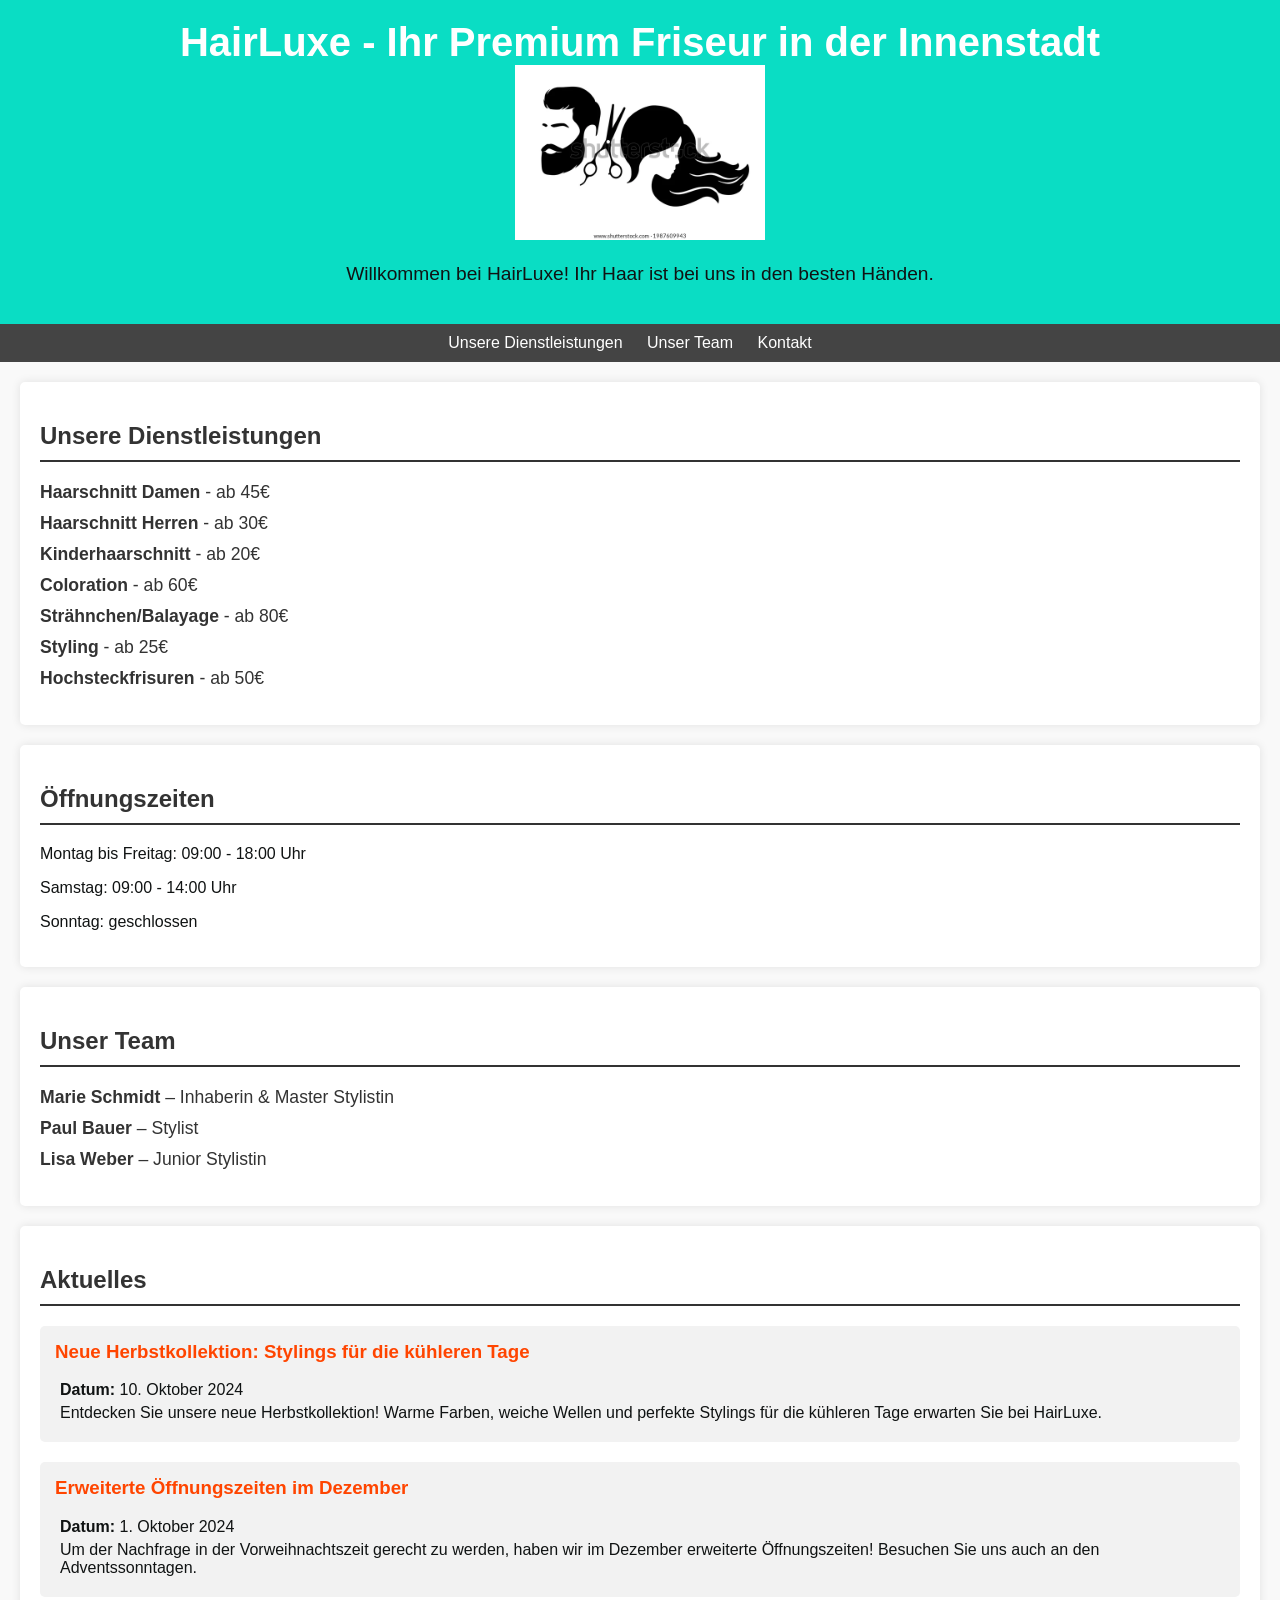
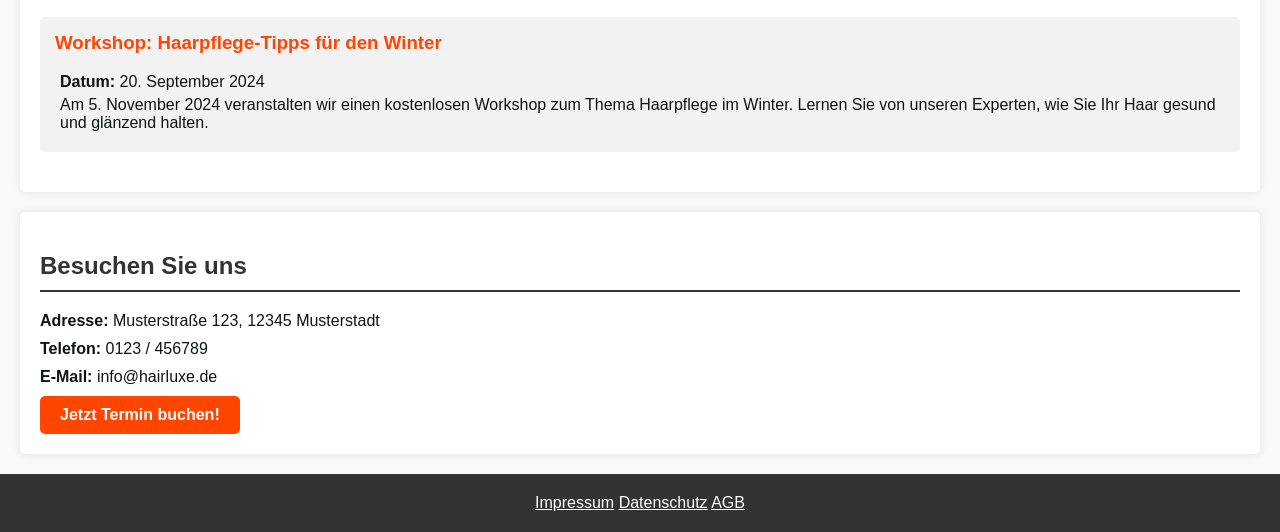
<file: index.html>
<!DOCTYPE html>
<html lang="de">
	<head>
		<meta charset="UTF-8">
		<meta name="viewport" content="width=device-width, initial-scale=1.0">
		<meta name="description" content="HairLuxe - Ihr Premium Friseur in der Innenstadt. Professionelle Haarschnitte, Colorationen und Styling.">
		<title>HairLuxe - Ihr Friseur in der Innenstadt</title>
		<link rel="stylesheet" href="style.css">
		<style>
			img {
				width: 250px;
				height: auto; /* Ensures the image height adjusts automatically based on its width */
			}
		</style>
	</head>
	<body>
		<header>
			<h1>HairLuxe - Ihr Premium Friseur in der Innenstadt</h1>
			<img src="image.png" alt="friseur">
			<p>Willkommen bei HairLuxe! Ihr Haar ist bei uns in den besten Händen.</p>
		</header>

		<nav>
			<ul>
				<li><a href="#services">Unsere Dienstleistungen</a></li>
				<li><a href="#team">Unser Team</a></li>
				<li><a href="#contact">Kontakt</a></li> 
			</ul>
		</nav>
		
		<main>
			<section id="services">
				<h2>Unsere Dienstleistungen</h2>
				<ul>
					<li><strong>Haarschnitt Damen</strong> - ab 45€</li>
					<li><strong>Haarschnitt Herren</strong> - ab 30€</li>
					<li><strong>Kinderhaarschnitt</strong> - ab 20€</li>
					<li><strong>Coloration</strong> - ab 60€</li>
					<li><strong>Strähnchen/Balayage</strong> - ab 80€</li>
					<li><strong>Styling</strong> - ab 25€</li>
					<li><strong>Hochsteckfrisuren</strong> - ab 50€</li>
				</ul>
			</section>

			<section id="hours">
				<h2>Öffnungszeiten</h2>
				<p>Montag bis Freitag: 09:00 - 18:00 Uhr</p>
				<p>Samstag: 09:00 - 14:00 Uhr</p>
				<p>Sonntag: geschlossen</p>
			</section>

			<section id="team">
				<h2>Unser Team</h2>
				<ul>
					<li><strong>Marie Schmidt</strong> – Inhaberin & Master Stylistin</li>
					<li><strong>Paul Bauer</strong> – Stylist</li>
					<li><strong>Lisa Weber</strong> – Junior Stylistin</li>
				</ul>
			</section>
			
			<section id="aktuelles">
				<h2>Aktuelles</h2>
				<article>
					<h3>Neue Herbstkollektion: Stylings für die kühleren Tage</h3>
					<p><strong>Datum:</strong> 10. Oktober 2024</p>
					<p>Entdecken Sie unsere neue Herbstkollektion! Warme Farben, weiche Wellen und perfekte Stylings für die kühleren Tage erwarten Sie bei HairLuxe.</p>
				</article>
				<article>
					<h3>Erweiterte Öffnungszeiten im Dezember</h3>
					<p><strong>Datum:</strong> 1. Oktober 2024</p>
					<p>Um der Nachfrage in der Vorweihnachtszeit gerecht zu werden, haben wir im Dezember erweiterte Öffnungszeiten! Besuchen Sie uns auch an den Adventssonntagen.</p>
				</article>
				<article>
					<h3>Workshop: Haarpflege-Tipps für den Winter</h3>
					<p><strong>Datum:</strong> 20. September 2024</p>
					<p>Am 5. November 2024 veranstalten wir einen kostenlosen Workshop zum Thema Haarpflege im Winter. Lernen Sie von unseren Experten, wie Sie Ihr Haar gesund und glänzend halten.</p>
				</article>
			</section>

			<section id="contact">
				<h2>Besuchen Sie uns</h2>
				<p><strong>Adresse:</strong> Musterstraße 123, 12345 Musterstadt</p>
				<p><strong>Telefon:</strong> 0123 / 456789</p>
				<p><strong>E-Mail:</strong> info@hairluxe.de</p>
				<a href="#">Jetzt Termin buchen!</a>
			</section>
		</main>

		<footer> 
			<a href="Impressum.html">Impressum</a>
			<a href="dtschutz.html">Datenschutz</a>
			<a href="AGB.html">AGB</a>
		</footer>
	</body>
</html>
</file>
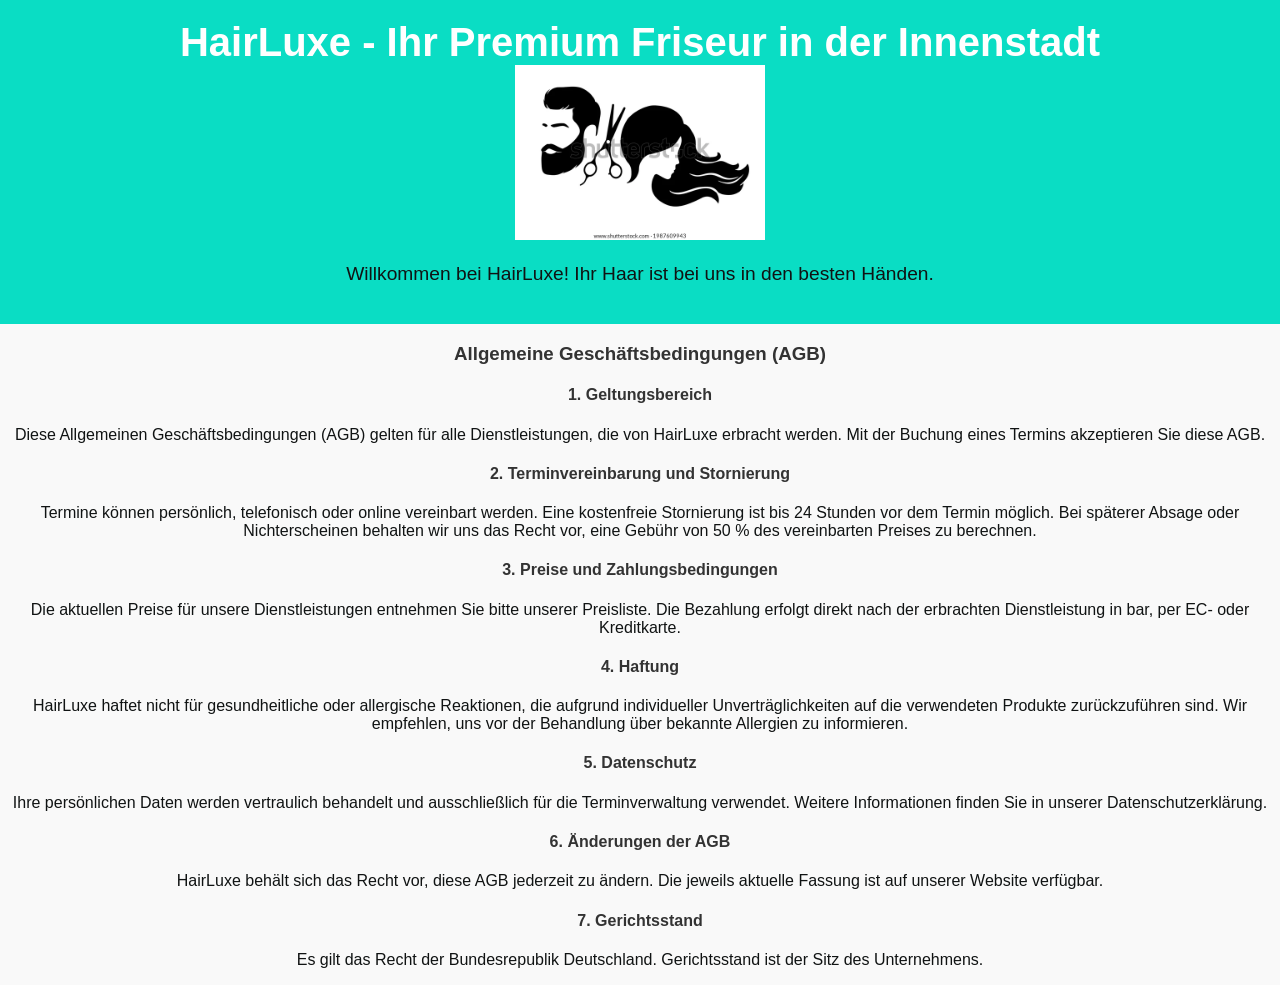
<file: AGB.html>
<!DOCTYPE html>
<html lang="de"> <!-- Use lang="de" for German language content -->

<head>
    <meta charset="UTF-8">
    <meta name="viewport" content="width=device-width, initial-scale=1.0">
    <meta name="description" content="HairLuxe - Ihr Premium Friseur in der Innenstadt. Professionelle Haarschnitte, Colorationen und Styling.">
    <title>HairLuxe - Ihr Friseur in der Innenstadt</title> <!-- Keep only one title tag -->
    <link rel="stylesheet" href="style.css">
</head>

<body>
    <header>
        <h1>HairLuxe - Ihr Premium Friseur in der Innenstadt</h1>
        <img src="image.png" alt="friseur" width="250"> <!-- Removed height attribute -->
        <p>Willkommen bei HairLuxe! Ihr Haar ist bei uns in den besten Händen.</p>
    </header>

    <div style="text-align: center;"> <!-- Replaced <center> with a div and used CSS for centering -->
        <h3>Allgemeine Geschäftsbedingungen (AGB)</h3>

        <h4>1. Geltungsbereich</h4>
        <p>Diese Allgemeinen Geschäftsbedingungen (AGB) gelten für alle Dienstleistungen, die von HairLuxe erbracht werden. Mit der Buchung eines Termins akzeptieren Sie diese AGB.</p>

        <h4>2. Terminvereinbarung und Stornierung</h4>
        <p>Termine können persönlich, telefonisch oder online vereinbart werden. Eine kostenfreie Stornierung ist bis 24 Stunden vor dem Termin möglich. Bei späterer Absage oder Nichterscheinen behalten wir uns das Recht vor, eine Gebühr von 50 % des vereinbarten Preises zu berechnen.</p>

        <h4>3. Preise und Zahlungsbedingungen</h4>
        <p>Die aktuellen Preise für unsere Dienstleistungen entnehmen Sie bitte unserer Preisliste. Die Bezahlung erfolgt direkt nach der erbrachten Dienstleistung in bar, per EC- oder Kreditkarte.</p>

        <h4>4. Haftung</h4>
        <p>HairLuxe haftet nicht für gesundheitliche oder allergische Reaktionen, die aufgrund individueller Unverträglichkeiten auf die verwendeten Produkte zurückzuführen sind. Wir empfehlen, uns vor der Behandlung über bekannte Allergien zu informieren.</p>

        <h4>5. Datenschutz</h4>
        <p>Ihre persönlichen Daten werden vertraulich behandelt und ausschließlich für die Terminverwaltung verwendet. Weitere Informationen finden Sie in unserer Datenschutzerklärung.</p>

        <h4>6. Änderungen der AGB</h4>
        <p>HairLuxe behält sich das Recht vor, diese AGB jederzeit zu ändern. Die jeweils aktuelle Fassung ist auf unserer Website verfügbar.</p>

        <h4>7. Gerichtsstand</h4>
        <p>Es gilt das Recht der Bundesrepublik Deutschland. Gerichtsstand ist der Sitz des Unternehmens.</p>
    </div>
</body>

</html>
</file>
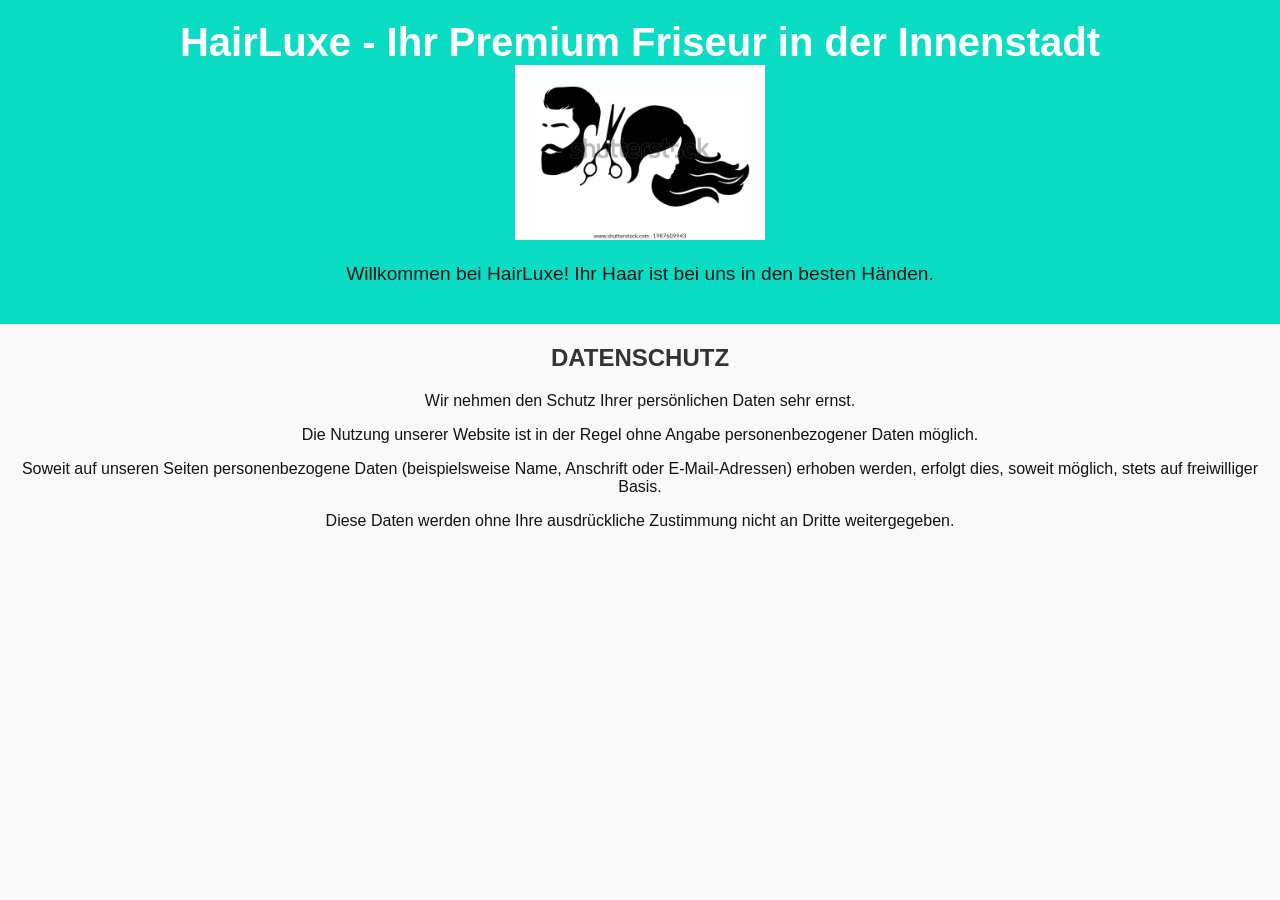
<file: dtschutz.html>
<!DOCTYPE html>
<html lang="en">
<head>
    <meta charset="UTF-8">
    <meta name="viewport" content="width=device-width, initial-scale=1.0">
    <meta name="description" content="HairLuxe - Ihr Premium Friseur in der Innenstadt. Professionelle Haarschnitte, Colorationen und Styling.">
    <title>HairLuxe - Ihr Friseur in der Innenstadt</title>
    <link rel="stylesheet" href="style.css">
</head>
<body>
    <header>
        <h1>HairLuxe - Ihr Premium Friseur in der Innenstadt</h1>
        <img src="image.png" alt="friseur" width="250" style="height:auto;">
        <p>Willkommen bei HairLuxe! Ihr Haar ist bei uns in den besten Händen.</p>
    </header>

    <div style="text-align: center;">
        <h2>DATENSCHUTZ</h2>
        <p>Wir nehmen den Schutz Ihrer persönlichen Daten sehr ernst.</p>
        <p>Die Nutzung unserer Website ist in der Regel ohne Angabe personenbezogener Daten möglich.</p>
        <p>Soweit auf unseren Seiten personenbezogene Daten (beispielsweise Name, Anschrift oder E-Mail-Adressen) erhoben werden, erfolgt dies, soweit möglich, stets auf freiwilliger Basis.</p>
        <p>Diese Daten werden ohne Ihre ausdrückliche Zustimmung nicht an Dritte weitergegeben.</p>
    </div>
</body>
</html>
</file>
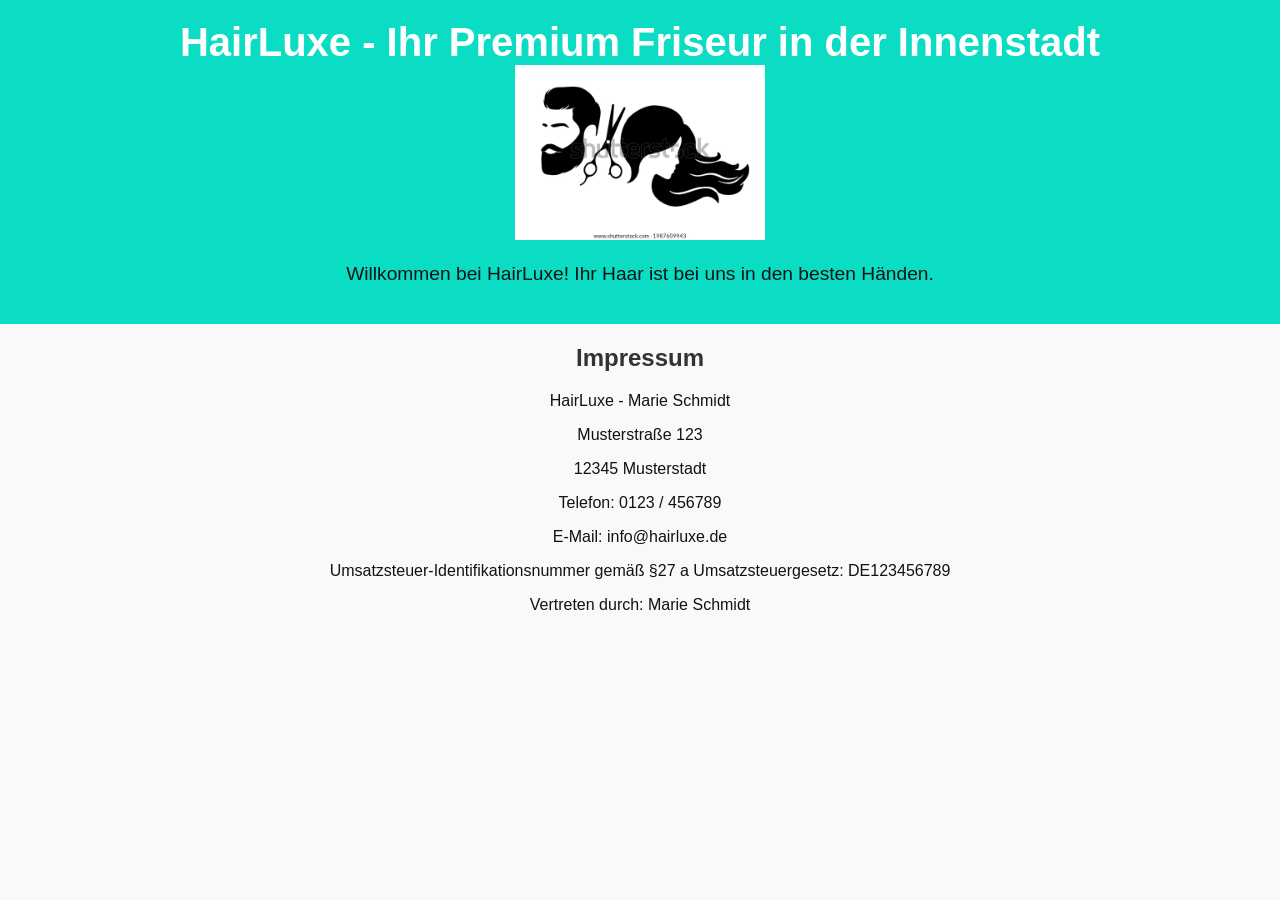
<file: Impressum.html>
<!DOCTYPE html>
<html lang="de"> <!-- Use lang="de" for German content since it's in German -->

<head>
    <meta charset="UTF-8">
    <meta name="viewport" content="width=device-width, initial-scale=1.0">
    <meta name="description" content="HairLuxe - Ihr Premium Friseur in der Innenstadt. Professionelle Haarschnitte, Colorationen und Styling.">
    <title>HairLuxe - Ihr Friseur in der Innenstadt</title>
    <link rel="stylesheet" href="style.css">
</head>

<body>
    <header>
        <h1>HairLuxe - Ihr Premium Friseur in der Innenstadt</h1>
        <img src="image.png" alt="friseur" width="250">
        <p>Willkommen bei HairLuxe! Ihr Haar ist bei uns in den besten Händen.</p>
    </header>

    <!-- Centering content using a div and CSS instead of the <center> tag -->
    <div style="text-align: center;">
        <h2>Impressum</h2>
        <p>HairLuxe - Marie Schmidt</p>
        <p>Musterstraße 123</p>
        <p>12345 Musterstadt</p>
        <p>Telefon: 0123 / 456789</p>
        <p>E-Mail: info@hairluxe.de</p>
        <p>Umsatzsteuer-Identifikationsnummer gemäß §27 a Umsatzsteuergesetz: DE123456789</p>
        <p>Vertreten durch: Marie Schmidt</p>
    </div>

</body>

</html>
</file>
<file: style.css>
/* Allgemeine Stile */
body {
    font-family: Arial, sans-serif;
    margin: 0;
    padding: 0;
    background-color: #f9f9f9;
    color: #333;
}

header {
    background-color: #0addc4;
    color: white;
    padding: 20px;
    text-align: center;
}

header h1 {
    margin: 0;
    font-size: 2.5em;
}

header p {
    font-size: 1.2em;
}

nav {
    background-color: #444;
    padding: 10px;
    text-align: center;
}

nav ul {
    list-style-type: none;
    margin: 0;
    padding: 0;
}

nav ul li {
    display: inline;
    margin-right: 20px;
}

nav ul li a {
    color: white;
    text-decoration: none;
}

nav ul li a:hover {
    text-decoration: underline;
}

/* Sektionen */
section {
    padding: 20px;
    margin: 20px;
    background-color:white;
    border-radius: 5px;
    box-shadow: 0 0 10px rgba(0, 0, 0, 0.1);
}

section h2 {
    color: #333;
    border-bottom: 2px solid #333;
    padding-bottom: 10px;
}

section ul {
    list-style-type: none;
    padding: 0;
}

section ul li {
    margin-bottom: 10px;
    font-size: 1.1em;
}

footer {
    background-color: #333;
    color: white;
    padding: 20px;
    text-align: center;
}

footer h2 {
    margin-top: 0;
}

footer a {
	
	color: white;
	
}
footer p {
    color: white;
}

/* Kontaktbereich */
#contact p {
    margin: 10px 0;
}

#contact a {
    display: inline-block;
    padding: 10px 20px;
    background-color: #ff4500;
    color: white;
    text-decoration: none;
    border-radius: 5px;
    font-weight: bold;
}

#contact a:hover {
    background-color: #e63900;
}

/* Aktuelles */
#aktuelles article {
    background-color: #f2f2f2;
    padding: 15px;
    margin-bottom: 20px;
    border-radius: 5px;
}

#aktuelles h3 {
    margin-top: 0;
    color: #ff4500;
}

#aktuelles p {
    margin: 5px ;
}
body p{
    color: #101313;
}
</file>
